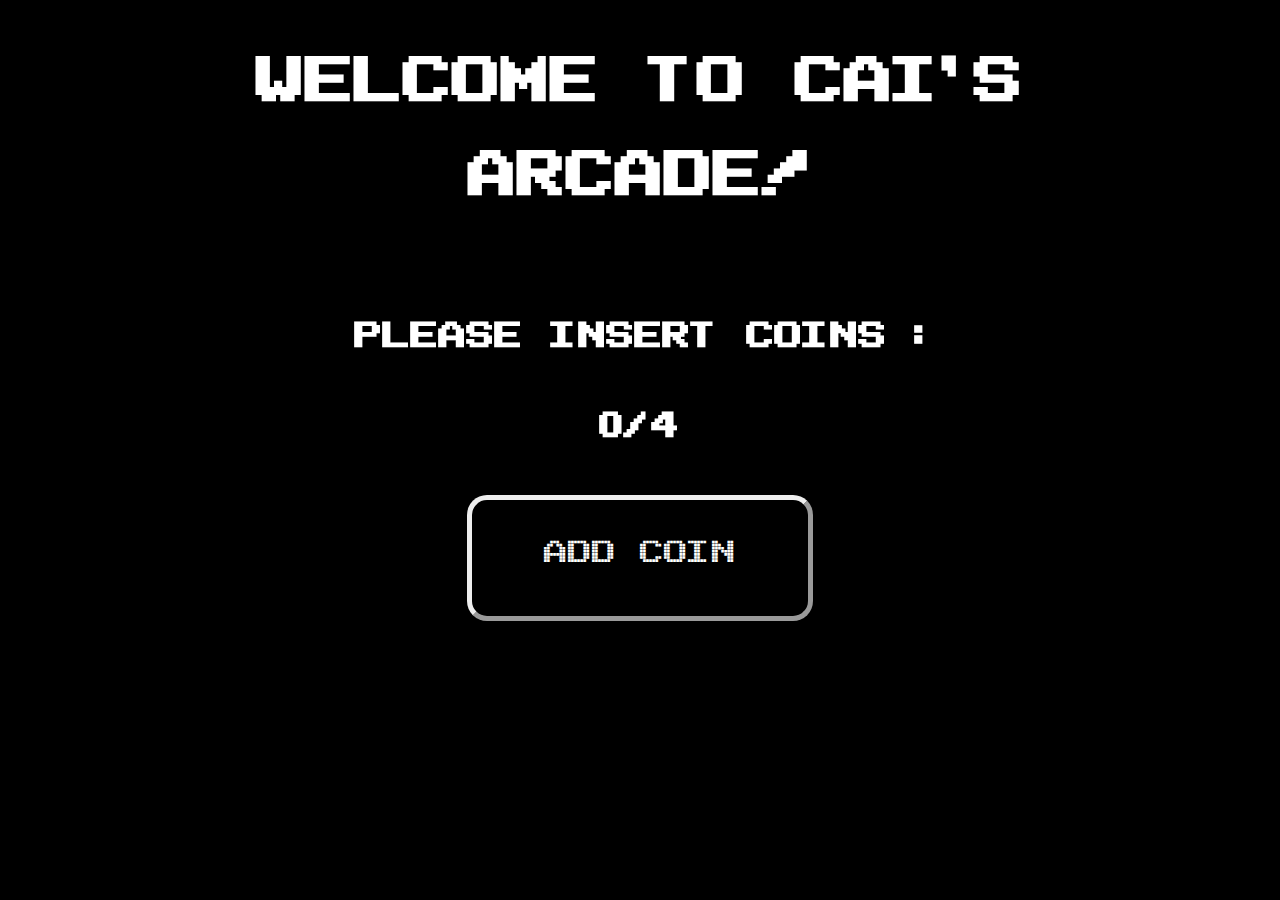
<file: index.html>
<!DOCTYPE html>
<html lang="en" dir="ltr">

<head>
  <link rel="stylesheet" href="css/main.css">
  <link rel="icon" href="images/logo.png" type="image/gif">

  <meta charset="utf-8">
  <title>Welcome</title>
</head>

<body id="landing">
  <h1 class="welcome"> WELCOME TO CAI'S ARCADE! </h1>
  <h2 id="coin">PLEASE INSERT COINS : </h2>
  <h2 id="coin-count">0/4</h2>
  <div id="add-coin-container"><button id="add-coin" onclick="addCoin()">ADD COIN</button></div>
  <div id="start-container"><a href="pages/main.html" id="start">CLICK TO ENTER</a></div>
  <script type="text/javascript" src="js/landing.js"></script>
</body>

</html>
</file>
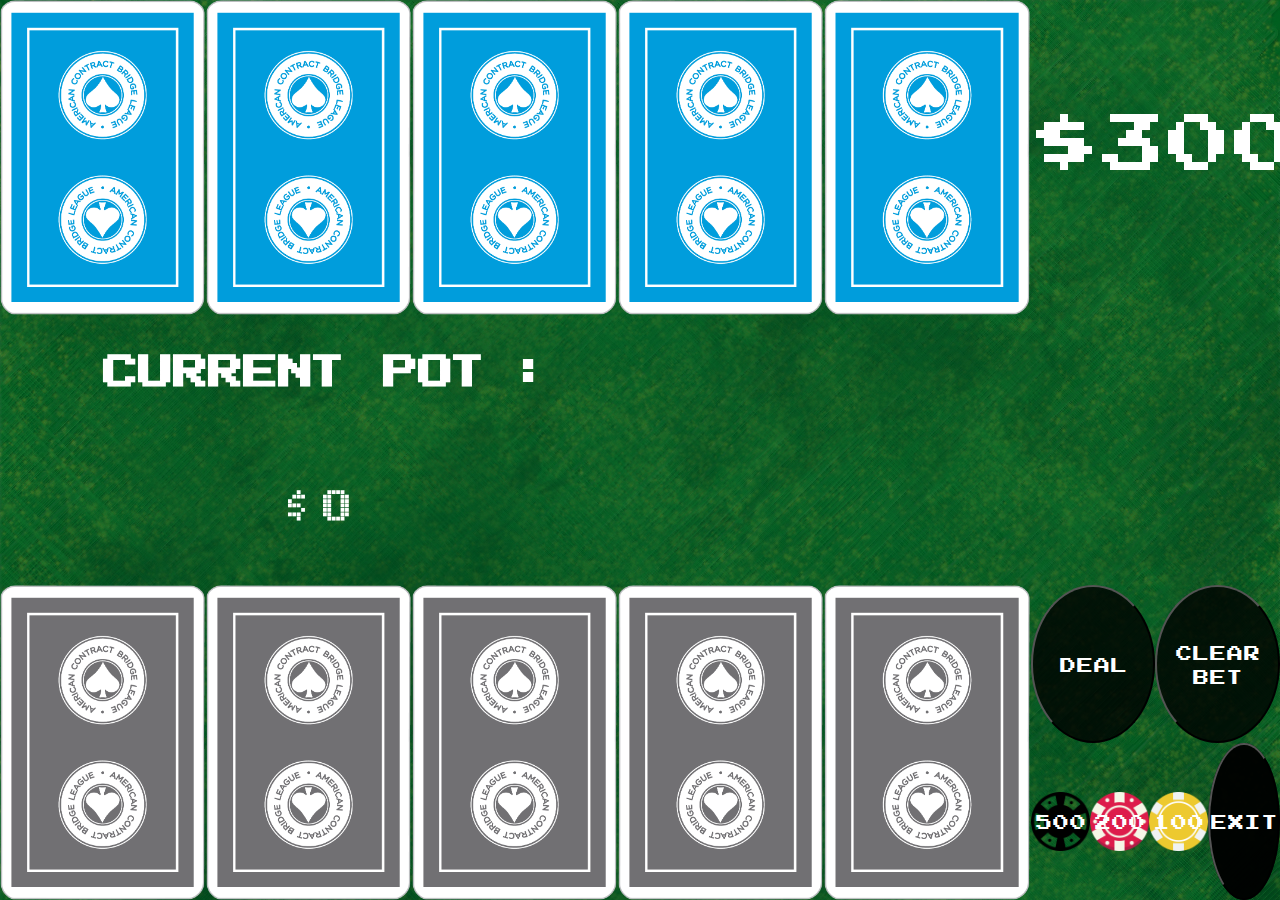
<file: pages/blackJack.html>
<!DOCTYPE html>
<html lang="en" dir="ltr">

<head>
  <link rel="stylesheet" href="../css/main.css">
  <link rel="icon" href="../images/logo.png" type="image/gif">

  <meta charset="utf-8">
  <title>Black Jack</title>
</head>

<body id="bj">
  <main id="bjDiv">
    <div id="dealer">
      <img src="../images/deck/blue_back.png" class="cpu-card">
      <img src="../images/deck/blue_back.png" class="cpu-card">
      <img src="../images/deck/blue_back.png" class="cpu-card">
      <img src="../images/deck/blue_back.png" class="cpu-card">
      <img src="../images/deck/blue_back.png" class="cpu-card">
      <div id="money">$3000</div>
    </div>

    <div id="display">
      <div id="displayB">
        <h1 class="on-display">CURRENT POT : </h1>
        <p class="on-display" id="confirm">$0</p>
      </div>
      <div id="displayW">
        <h1 class="on-display" id="outcome"></h1>
        <p class="on-display" id="winner"></p>
      </div>
    </div>

    <div id="player">
      <img src="../images/deck/gray_back.png" class="my-card">
      <img src="../images/deck/gray_back.png" class="my-card">
      <img src="../images/deck/gray_back.png" class="my-card">
      <img src="../images/deck/gray_back.png" class="my-card">
      <img src="../images/deck/gray_back.png" class="my-card">
      <div id="my-bets">
        <div class="choice-contain">
          <button class="choices-style" id="deal" onclick="dealCards()">DEAL</button>
          <button class="choices-style" id="hit" onclick="hitMe()">HIT</button>
          <button class="choices-style" id="stand" onclick="stay()">STAND</button>
          <button class="choices-style" id="bet" onclick="clearBet()">CLEAR BET</button>
        </div>
        <div class="choice-contain">
          <button class="choices-style" id="bet500" onclick="addBet(500)">500</button>
          <button class="choices-style" id="bet200" onclick="addBet(200)">200</button>
          <button class="choices-style" id="bet100" onclick="addBet(100)">100</button>
          <a href = "main.html" class="choices-style" ><button class="choices-style" id="currBet">EXIT</button></a>
        </div>
      </div>
    </div>
  </main>
  <script type="text/javascript" src="../js/bj.js"></script>
</body>

</html>
</file>
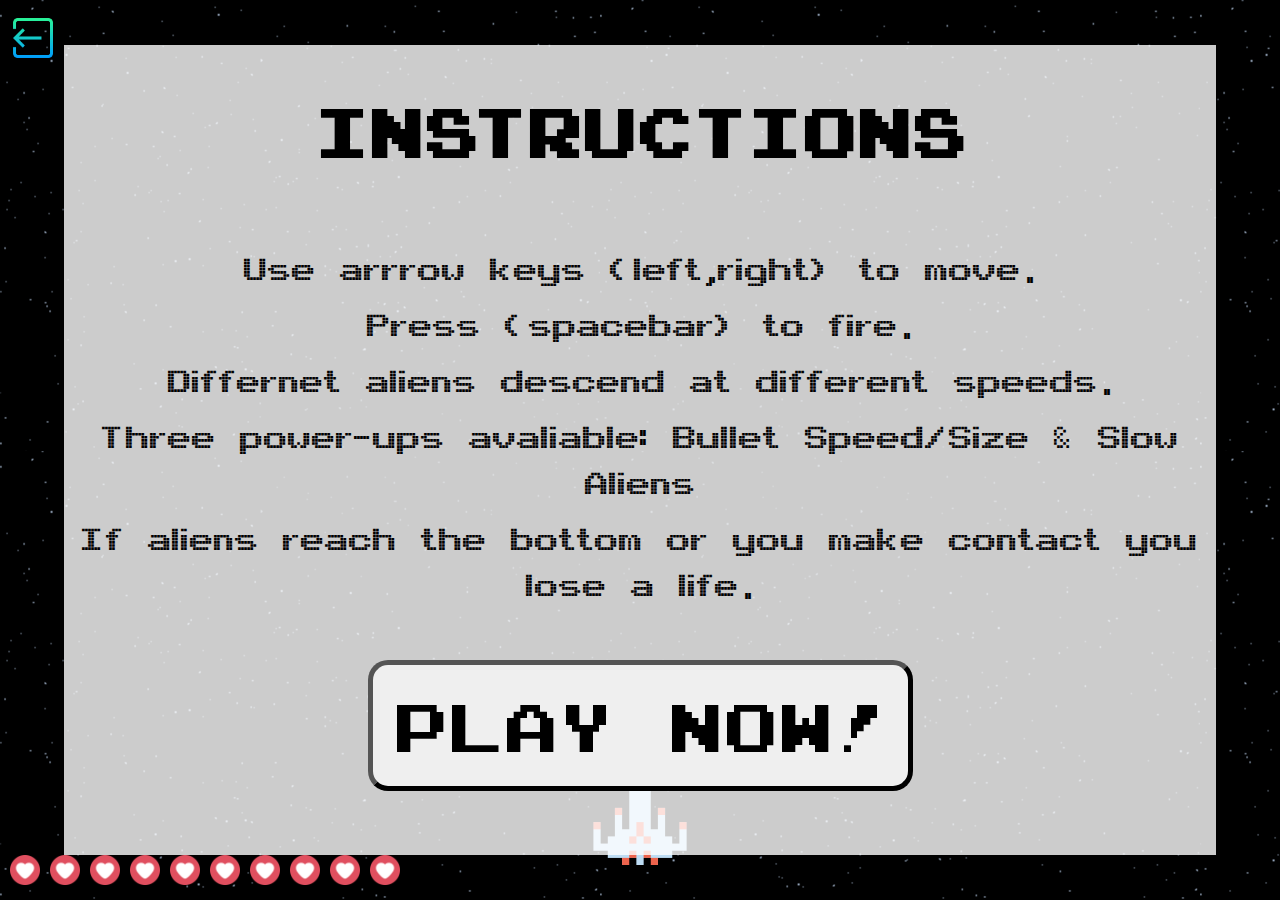
<file: pages/invader.html>
<!DOCTYPE html>
<html lang="en" dir="ltr">

<head>
  <meta charset="utf-8">
  <title>Space Invader 2.0</title>
  <link rel="stylesheet" href="../css/main.css">
  <link rel="icon" href="../images/logo.png" type="image/gif">
</head>

<body id="invader-back">
  <a class="exit" href="main.html"></a>
  <div id="scoreBoard" class="scoreStyle" style="color:white"></div>
  <div id="instrucInvade">
    <h2 class="invStyle instrStyle">Instructions</h2>
    <ul class="rules">
      <li class="invStyle">Use arrrow keys (left,right) to move.</li>
      <li class="invStyle">Press (spacebar) to fire.</li>
      <li class="invStyle">Differnet aliens descend at different speeds.</li>
      <li class="invStyle">Three power-ups avaliable: Bullet Speed/Size & Slow Aliens </li>
      <li class="invStyle">If aliens reach the bottom or you make contact you lose a life.</li>
      <button class="closeInstr" onclick="start()">PLAY NOW!</button>
    </ul>
  </div>
  <div id="lives-container">
    <div class="lives"></div>
    <div class="lives"></div>
    <div class="lives"></div>
    <div class="lives"></div>
    <div class="lives"></div>
    <div class="lives"></div>
    <div class="lives"></div>
    <div class="lives"></div>
    <div class="lives"></div>
    <div class="lives"></div>
  </div>
  <div id="gameover">
    <button class="reload" onclick = "location.reload()">PLAY AGAIN</button>
  </div>
  <div id="my-ship"></div>

  <script type="text/javascript" src="../js/invader.js"></script>
</body>

</html>
</file>
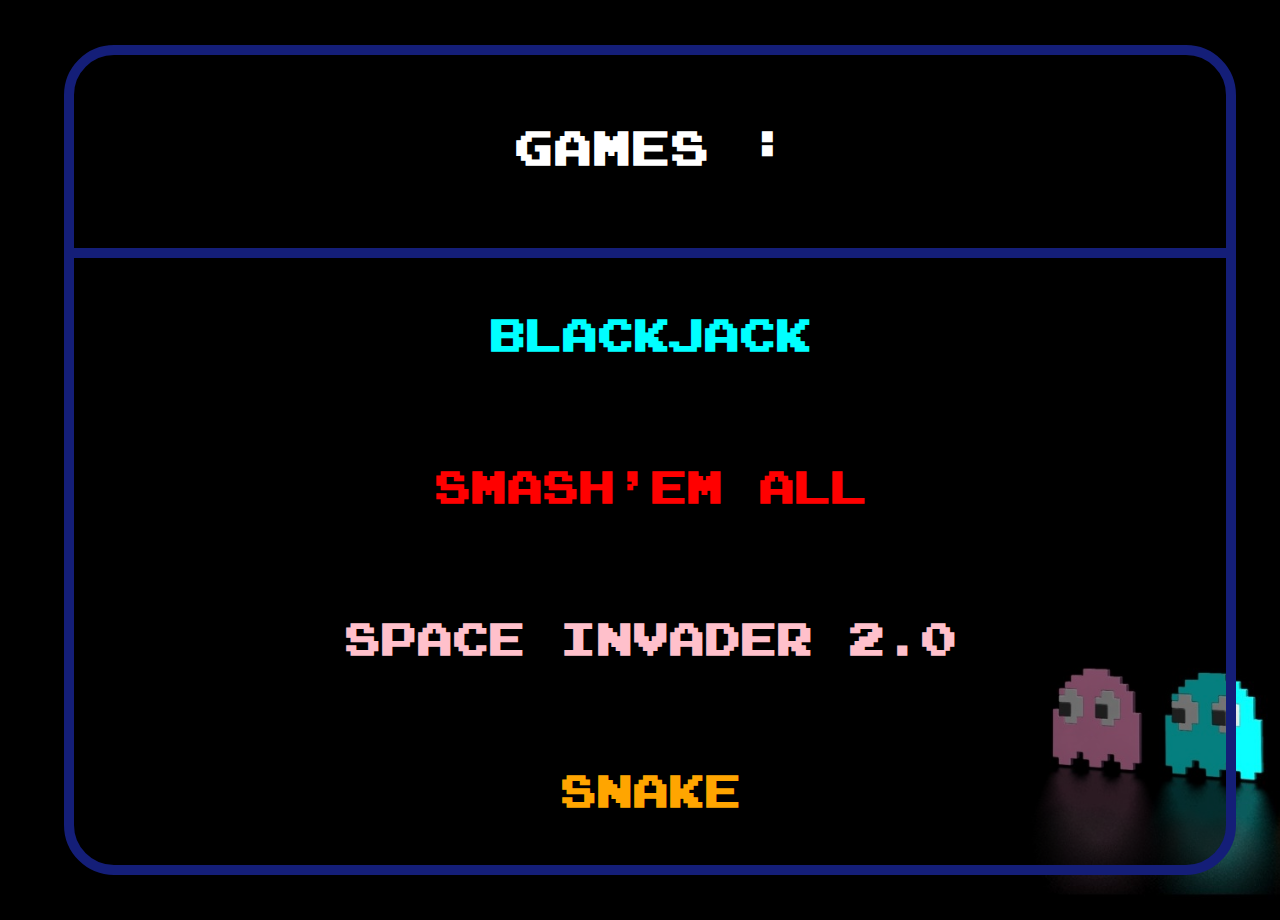
<file: pages/main.html>
<!DOCTYPE html>
<html lang="en" dir="ltr">

<head>
  <link rel="stylesheet" href="../css/main.css">
  <link rel="icon" href="../images/logo.png" type="image/gif">

  <meta charset="utf-8">
  <title>Arcade Games</title>
</head>

<body id="main-back">

  <div id="containerG">
    <h1 id="titleG">GAMES :</h1>
    <div id="namesG">
      <a href="blackJack.html">
        <h2 class="the-games" style="color:aqua">BLACKJACK</h2>
      </a>
      <a href="smashem.html">
        <h2 class="the-games" style="color:red">SMASH'EM ALL</h2>
      </a>
      <a href="invader.html">
        <h2 class="the-games" style="color:pink">SPACE INVADER 2.0</h2>
      </a>
      <a href="snake.html">
        <h2 class="the-games" style="color:orange">Snake</h2>
      </a>
    </div>
  </div>


  <script type="text/javascript" src="../js/main.js"></script>
</body>

</html>
</file>
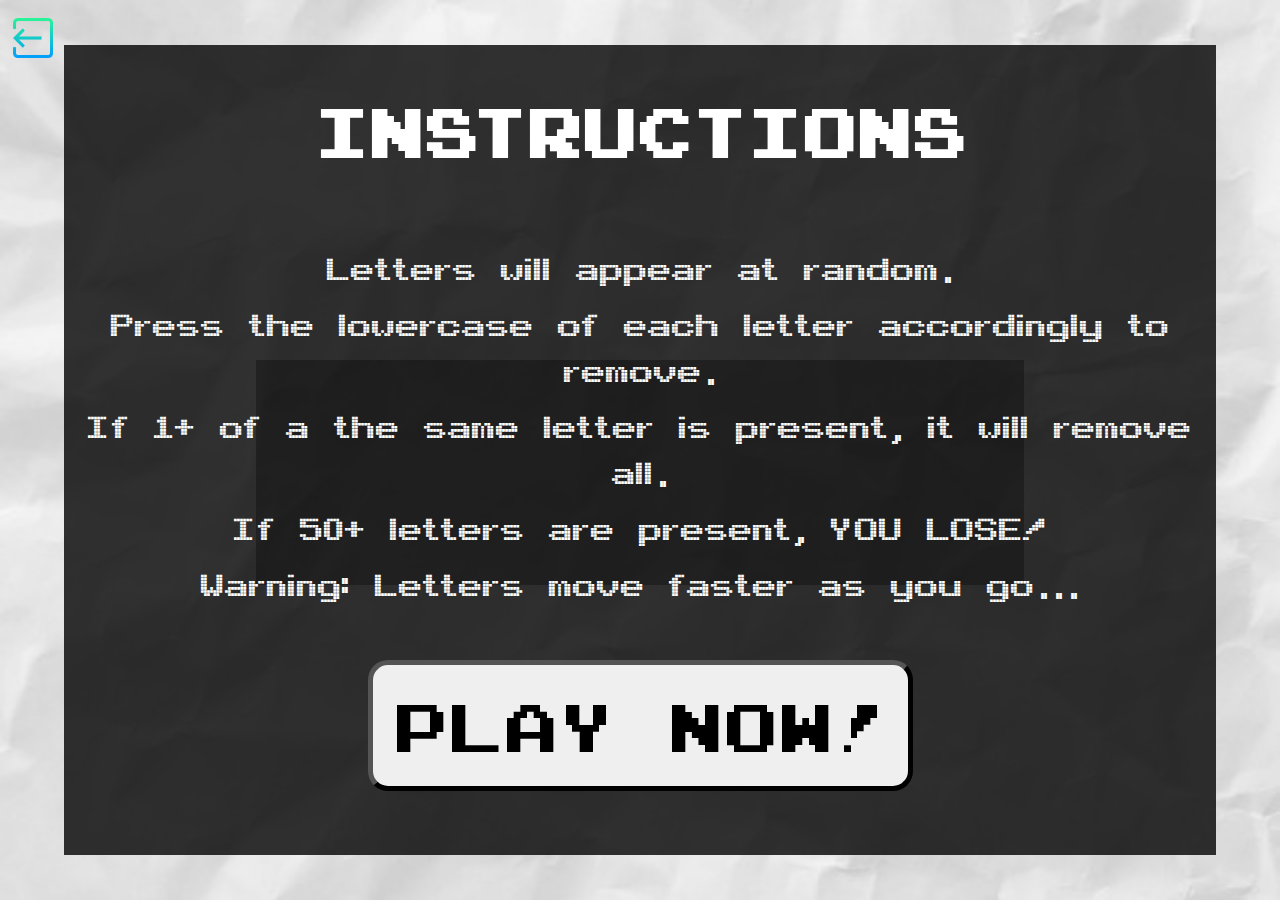
<file: pages/smashem.html>
<!DOCTYPE html>
<html lang="en" dir="ltr">

<head>
  <link rel="stylesheet" href="../css/main.css">
  <link rel="icon" href="../images/logo.png" type="image/gif">

  <meta charset="utf-8">
  <title>Smash'em All</title>
</head>

<body id="smashBack">
  <a class="exit" href="main.html"></a>

<div id="scoreBoard"></div>

<div id = "instructions">
  <h2 class = "instrStyle">Instructions</h2>
  <ul class = "rules">
    <li>Letters will appear at random.</li>
    <li>Press the lowercase of each letter accordingly to remove.</li>
    <li>If 1+ of a the same letter is present, it will remove all.</li>
    <li>If 50+ letters are present, YOU LOSE!</li>
    <li>Warning: Letters move faster as you go...</li>
    <button class="closeInstr" onclick = "start()" >PLAY NOW!</button>
  </ul>
</div>

<div id="gameover">
  <button class="reload" onclick = "location.reload()">PLAY AGAIN</button>
</div>

  <script type="text/javascript" src="../js/smashem.js"></script>
</body>

</html>
</file>
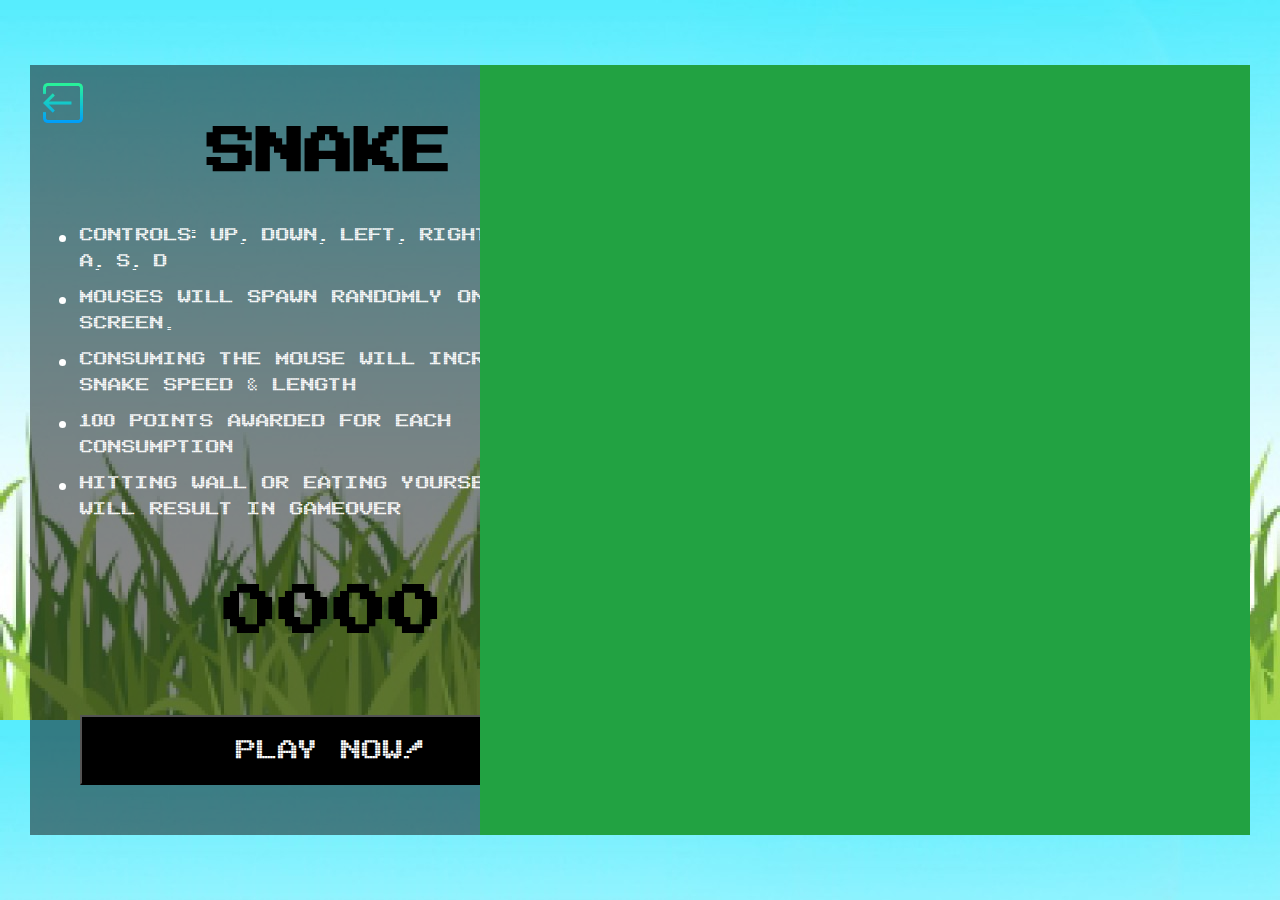
<file: pages/snake.html>
<!DOCTYPE html>
<html lang="en" dir="ltr">

<head>
  <meta charset="utf-8">
  <link rel="stylesheet" href="../css/main.css">
  <link rel="icon" href="../images/logo.png" type="image/gif">
  <title>Snake</title>
</head>

<body id="snake-back">
  <div class="snake-instruction">
    <a class="exit" href="main.html"></a>
    <h1 id='snake-title'>SNAKE</h1>
    <div id="snake-rules">
      <ul>
        <li>CONTROLS: UP, DOWN, LEFT, RIGHT or W, A, S, D</li>
        <li>MOUSES WILL SPAWN RANDOMLY ON THE SCREEN.</li>
        <li>CONSUMING THE MOUSE WILL INCREASE SNAKE SPEED & LENGTH</li>
        <li>100 POINTS AWARDED FOR EACH CONSUMPTION</li>
        <li>HITTING WALL OR EATING YOURSELF WILL RESULT IN GAMEOVER</li>
      </ul>

    </div>
    <h1 id="snake-score">0000</h1>

    <button id="play-snake" onclick="initializeGame()">PLAY NOW!</button>
  </div>

  <div id="snake-container">
  </div>
  <div id="wall">
    <div class="loseContain">
      <h2 class="snake-lose">GAMEOVER!!!</h2>
      <h3 class="funny">YOU WALKED INTO A WALL!!! THAT OR THE WALL WALKED INTO YOU...</h3>
      <h4 id="wall-score"></h4>
      <button id="play-again" onclick="location.reload()">PLAY AGAIN?</button>
    </div>
  </div>
  <div id="eat">
    <div class="loseContain">
      <h2 class="snake-lose">GAMEOVER!!!</h2>
      <h3 class="funny">CANNABALISM IS NOT ALLOWED!!! EVEN IF IT'S YOURSELF...</h3>
      <h4 id="eat-score"></h4>
      <button id="play-again" onclick="location.reload()">PLAY AGAIN?</button>
    </div>
  </div>
  <script type="text/javascript" src="../js/snake.js"></script>
</body>

</html>
</file>
<file: css/main.css>
@font-face {
  font-family: arcade;
  src: url(../fonts/arcade.TTF);
}

@font-face {
  font-family: joystick;
  src: url(../fonts/joystick.ttf);
}

* {
  margin: 0;
  padding: 0;
  font-family: arcade;
}

/*################## Landing Page #################*/
#landing {
  background: black;
  display: grid;
  text-align: center;
  margin: 5vh 5vw 5vh 5vw;
  grid-template-columns: 90vw;
  grid-template-rows: 30vh 10vh 10vh 20vh 20vh;
  grid-template-areas:
    "welcome"
    "coin"
    "coin-count"
    "add-coin"
    "start"
}

.welcome {
  grid-area: welcome;
  color: white;
  font-size: 70pt;
  animation: flashy-colors 2s ease-in-out infinite;
}

#coin {
  grid-area: coin;
  color: white;
  font-size: 40pt;
  animation: flash 0.5s ease-in-out infinite;
}

#coin-count {
  grid: coin-count;
  color: white;
  font-size: 40pt;
}

#add-coin-container {
  grid-area: add-coin;
}

#add-coin {
  color: white;
  background: none;
  font-size: 35pt;
  border: outset 5px;
  border-radius: 20px;
  width: 30%;
  height: 70%;
}

#add-coin:hover, #start:hover, .reload:hover, #play-again:hover, #play-snake:hover {
  color: black;
  border: outset 5px;
  background: white;
  transform: scale(1.1);
}

#start-container {
  grid-area: start;
}

#start {
  color: white;
  text-decoration: none;
  border: outset 5px white;
  border-radius: 20px;
  font-size: 60pt;
  padding: 30px 20px 20px 20px;
  display: none;
  animation: fade 1s ease-in-out;
}

/*################## Landing Page #################*/
/*################## Main Page #################*/
#main-back {
  background: url(../images/arcade.jpg);
  background-size: cover;
}

#containerG {
  text-align: center;
  width: 90vw;
  height: 90vh;
  background: rgba(0, 0, 0, 0.5);
  border: solid rgb(20, 30, 120) 10px;
  border-radius: 50px;
  z-index: 5;
  margin: 5vh 5vw 5vh 5vw;
  display: grid;
  grid-template-columns: 100%;
  grid-template-rows: 25% 75%;
  grid-template-areas:
    "title"
    "names"
}

.the-games {
  font-size: 33pt;
  font-family: joystick;
  color: white;
  flex: 1;
  z-index: 5;
  width: 100%;
}

.the-games:hover {
  animation: pulse 1s ease-in-out infinite;
}

#titleG {
  font-family: joystick;
  grid-area: title;
  text-align: center;
  color: white;
  z-index: 5;
  font-size: 35pt;
  padding: 7vh 0 0 0;
  border-bottom: solid rgb(20, 30, 120) 10px;
  animation: flashy-colors 5s ease-in-out infinite;
}

#namesG {
  grid-area: names;
  text-align: center;
  color: white;
  display: flex;
  z-index: 5;
  flex-direction: column;
  justify-content: space-around;
}

.highlight {
  background: rgba(0, 0, 0, 0.5);
}

a {
  text-decoration: none;
}

.object {
  position: absolute;
  height: 150px;
  width: 150px;
  z-index: 1;
  left: -150px;
}

/*################## Main Page #################*/
/*################## BlackJack Page #################*/
#bj {
  background: url(../images/deck/green.jpg);
  background-size: cover;
}

#bjDiv {
  display: grid;
  grid-template-columns: 100vw;
  grid-template-rows: 35vh 30vh 35vh;
  grid-template-areas:
    "dealer"
    "display"
    "player"
}
#bet500{
  background: url(../images/deck/chipB.png);
  background-size: contain;
  background-repeat: no-repeat;
  background-position: center;
  border: none;
}
#bet200{
  background: url(../images/deck/chipR.png);
  background-size: contain;
  background-repeat: no-repeat;
  background-position: center;
  border: none;
}
#bet100{
  background: url(../images/deck/chipY.png);
  background-size: contain;
  background-repeat: no-repeat;
  background-position: center;
  border: none;
}

#dealer {
  grid-area: dealer;
  display: flex
}

#money {
  flex: 3;
  color: white;
  text-align: center;
  font-size: 60pt;
  padding-top: 10vh;
  font-family: joystick;
}

#display {
  grid-area: display;
  display: flex;
}

#displayB, #displayW {
  display: flex;
  flex: 1;
  flex-direction: column;
}

.on-display {
  flex: 1;
  color: white;
  font-size: 50pt;
  text-align: center;
  padding-top: 5%;
}

#player {
  grid-area: player;
  display: flex;
}

.my-card, .cpu-card {
  height: 35vh;
  flex: 1;
}

#my-bets {
  flex: 3;
  display: flex;
  flex-direction: column;
}

.choices-style {
  flex: 1;
  font-family: joystick;
  color: white;
  font-size: 15pt;
  background: rgba(0, 0, 0, .8);
  height: 100%;
  width: 100%;
  border-radius: 50%;
}

.choice-contain {
  display: flex;
  flex: 1;
}

#stand, #hit {
  display: none;
}

/*################## BlackJack Page #################*/
/*#######################Smash'em Page###############*/
#smashBack {
  background: url(../images/backSmash.jpg);
  background-size: cover;
}

.exit {
  background: url(../images/exit.png);
  background-size: contain;
  background-position: center;
  background-repeat: no-repeat;
  padding: 20px;
  position: absolute;
  top: 2vh;
  left: 1vw;
  z-index: 10;
}

.smashKey {
  height: 50px;
  width: 50px;
  font-size: 50pt;
  text-align: center;
  position: absolute;
  z-index: 2;
  animation: spin 2s ease-in-out infinite;
  border: solid;
  border-radius: 4% 95% 6% 95%/95% 4% 92% 5%;
}

#instructions {
  background: rgba(0, 0, 0, .8);
  height: 90vh;
  width: 90vw;
  top: 5vh;
  left: 5vw;
  display: flex;
  flex-direction: column;
  text-align: center;
  position: absolute;
}

.instrStyle {
  font-family: joystick;
  flex: 1;
  font-size: 50pt;
  color: white;
  padding-top: 5vh;
}

.rules {
  flex: 4;
  list-style: none;
  font-size: 35pt;
}

li {
  margin-top: 10px;
  color: white;
}

.closeInstr {
  font-family: joystick;
  font-size: 50pt;
  margin-top: 5vh;
  padding: 20px;
  border: outset black 5px;
  border-radius: 20px;
}

.closeInstr:hover {
  color: white;
  background: black;
  box-shadow: 8px 8px grey;
}

#scoreBoard {
  height: 20vh;
  width: 60vw;
  background: rgba(0, 0, 0, .3);
  position: absolute;
  top: 40vh;
  left: 20vw;
  text-align: center;
  padding-top: 5vh;
  font-size: 70pt;
  font-family: joystick;
}

#gameover {
  position: absolute;
  top: 0;
  left: 0;
  width: 100%;
  height: 100%;
  background: rgba(0, 0, 0, .5);
  z-index: 1;
  display: none;
  z-index: 5;
}

.reload {
  color: white;
  background: rgba(0, 0, 0, 1);
  font-size: 50pt;
  position: absolute;
  margin: auto;
  width: 30vw;
  padding: 40px 30px 30px 30px;
  top: 45vh;
  left: 35vw;
  z-index: 5;
}

/*#######################Smash'em Page###############*/
/*########################INVADER#######################*/
#invader-back {
  background: url(../images/invade/invadeBack.png);
  overflow-x: hidden;
}

#my-ship {
  background: url(../images/invade/ship.png);
  background-size: contain;
  background-position: center;
  height: 100px;
  width: 100px;
  position: absolute;
  left: calc(50% - 50px);
  top: 85%;
  transition: left .1s linear;
  z-index: 3;
}

#instrucInvade {
  background: rgba(255, 255, 255, .8);
  height: 90vh;
  width: 90vw;
  top: 5vh;
  left: 5vw;
  display: flex;
  flex-direction: column;
  text-align: center;
  position: absolute;
  z-index: 10;
}

.invStyle {
  color: black;
}

.bullet {
  background: red;
  z-index: 1;
  position: absolute;
  transition: top .1s linear;
}

.invaders {
  top: 0;
  height: 75px;
  width: 75px;
  position: absolute;
  transition: top .1s linear;
}

.power {
  position: absolute;
  height: 50px;
  width: 50px;
}

#lives-container {
  display: flex;
  width: 400px;
  height: 30px;
  position: absolute;
  top: 95%;
  left: 0;
}

.lives {
  background: url(../images/invade/heart.png);
  background-size: cover;
  flex: 1;
  margin-left: 10px;
  height: 30px;
  width: 30px;
}

/*########################INVADER#######################*/
/*#######################SNAKE#########################*/
#snake-back {
  background: url(../images/snake/grass.jpg);
  background-size: cover;
}

#snake-container {
  height: 770px;
  width: 770px;
  position: absolute;
  background: rgb(34, 162, 66);
  top: calc(50% - 385px);
  left: calc(100% - 800px);
  display: flex;
  flex-wrap: wrap;
}

.snake-instruction {
  position: absolute;
  width: 500px;
  height: 670px;
  margin-left: 30px;
  top: calc(50% - 385px);
  background: rgba(11, 11, 11, 0.5);
  display: grid;
  grid-template-rows: 100px 300px 200px 70px;
  grid-template-columns: 500px;
  padding: 50px;
  grid-template-areas:
    "snake-title"
    "snake-rules"
    "snake-score"
    "play-snake"
}

#snake-title {
  text-align: center;
  font-size: 70pt;
  grid-area: snake-title;
  animation: flashy-colors 2s ease-in-out infinite;
}

#snake-rules {
  grid-area: snake-rules;
  font-size: 20pt;
}

#snake-score {
  font-family: joystick;
  font-size: 50pt;
  padding-top: 50px;
  text-align: center;
  grid-area: snake-score;
}

#play-snake {
  font-size: 30pt;
  color: white;
  background: black;
  padding-top: 10px;
  grid-area: play-snake;
}

.single-box {
  height: 20px;
  width: 20px;
  border: solid rgba(255, 255, 255, 0.05) 1px;
}

#eat, #wall {
  background: url(../images/snake/eating.gif);
  background-size: cover;
  display: grid;
  position: absolute;
  top: 0;
  left: 0;
  height: 100%;
  width: 100%;
  z-index: 10;
  display: none;
}

#wall {
  background: url(../images/snake/wall.gif);
  background-size: cover;
  display: grid;
  position: absolute;
  top: 0;
  left: 0;
  height: 100%;
  width: 100%;
  display: none;
}

.snake-lose {
  font-family: joystick;
  font-size: 60pt;
}

.funny {
  font-size: 40pt;
  margin-top: 5%;
}

#eat-score, #wall-score {
  font-size: 50pt;
  margin-top: 5%;
}

#play-again {
  font-size: 50pt;
  padding: 30px 20px 20px 20px;
  margin-top: 10%;
  margin-left: 5%;
  color: white;
  background: black;
  float: left;
}

.loseContain {
  background: rgba(255, 255, 255, .4);
  height: 90%;
  width: 90%;
  margin-left: 5%;
  margin-top: 3%;
  text-align: center;
}

/*#######################SNAKE#########################*/
/*keyframe animations################################*/
@keyframes flashy-colors {
  0% {
    color: red;
  }

  20% {
    color: blue;
  }

  40% {
    color: aqua;
  }

  60% {
    color: green;
  }

  80% {
    color: orange;
  }

  100% {
    color: red;
  }
}

@keyframes flash {
  0% {
    color: red;
  }

  50% {
    color: blue;
  }

  100% {
    color: red;
  }
}

@keyframes spin {
  0% {
    transform: rotate(0deg);
  }

  50% {
    transform: rotate(360deg);
  }

  100% {
    transform: rotate(0deg);
  }
}

@keyframes pulse {
  0% {
    transform: scale(1);
  }

  50% {
    transform: scale(1.1);
  }

  100% {
    transform: scale(1);
  }
}

@keyframes fade {
  0% {
    opacity: 0;
  }

  100% {
    opacity: 1;
  }
}
</file>
